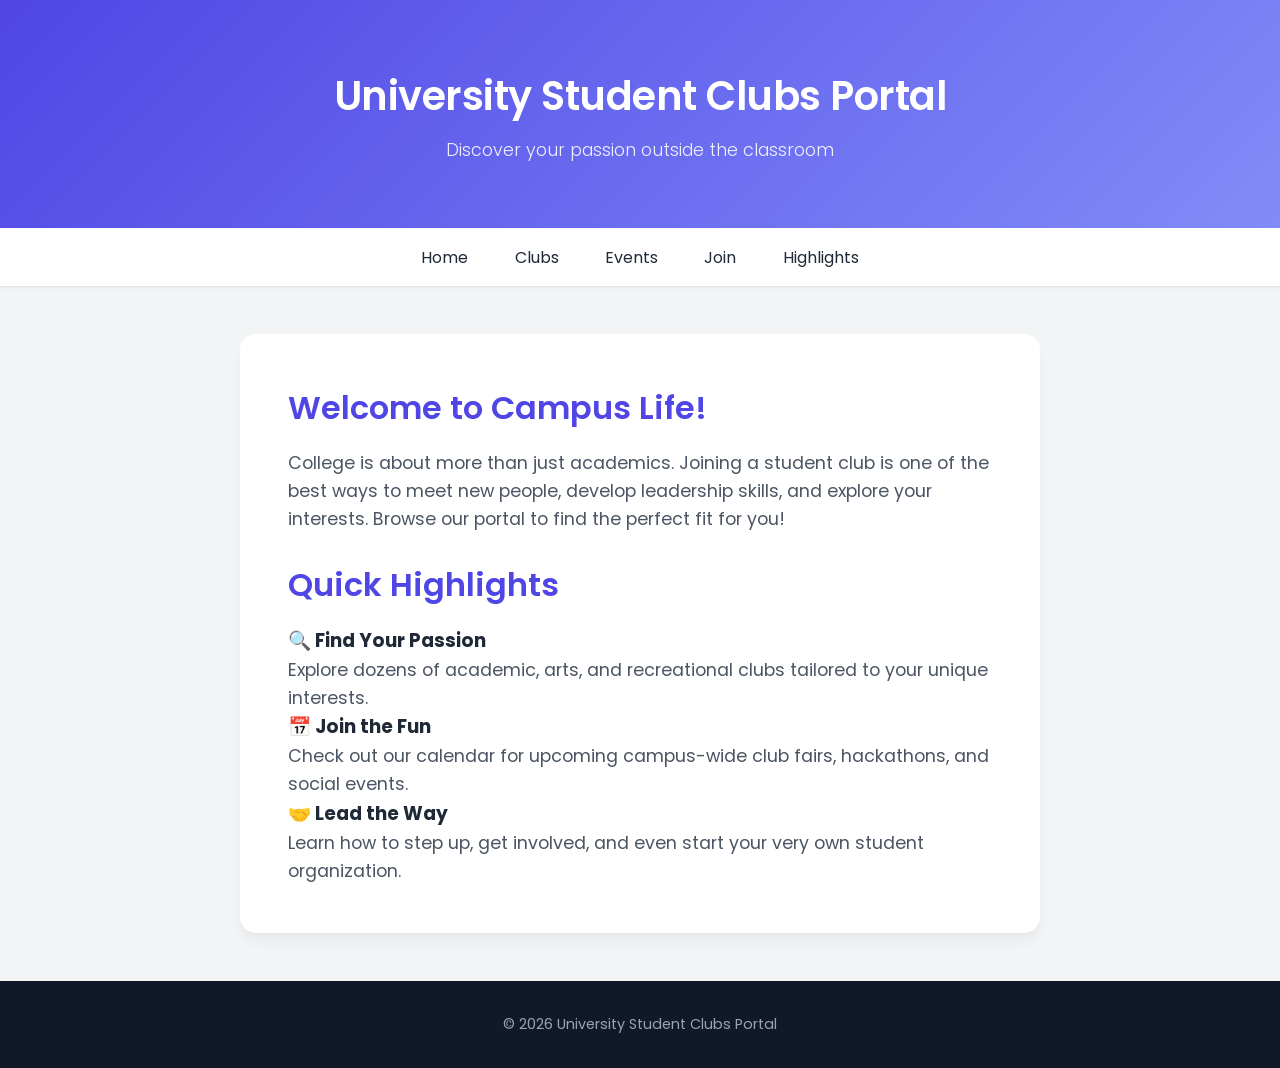
<file: student_portfolio/src/index.html>
<!DOCTYPE html>
<html lang="en">
<head>
    <meta charset="UTF-8">
    <meta name="viewport" content="width=device-width, initial-scale=1.0">
    <title>University Student Clubs Portal</title>
    <link rel="stylesheet" href="../styles/style.css">
</head>
<body>
    <header>
        <h1>University Student Clubs Portal</h1>
        <p>Discover your passion outside the classroom</p>
    </header>
    
    <nav>
        <ul>
            <li><a href="index.html">Home</a></li>
            <li><a href="clubs.html">Clubs</a></li>
            <li><a href="events.html">Events</a></li>
            <li><a href="join.html">Join</a></li>
            <li><a href="highlights.html">Highlights</a></li>
        </ul>
    </nav>

    <main>
        <h2>Welcome to Campus Life!</h2>
        <p>College is about more than just academics. Joining a student club is one of the best ways to meet new people, develop leadership skills, and explore your interests. Browse our portal to find the perfect fit for you!</p>
        
        <br>
        <h2>Quick Highlights</h2>
        <div class="card-list">
            <div class="card">
                <h3>🔍 Find Your Passion</h3>
                <p>Explore dozens of academic, arts, and recreational clubs tailored to your unique interests.</p>
            </div>
            <div class="card">
                <h3>📅 Join the Fun</h3>
                <p>Check out our calendar for upcoming campus-wide club fairs, hackathons, and social events.</p>
            </div>
            <div class="card">
                <h3>🤝 Lead the Way</h3>
                <p>Learn how to step up, get involved, and even start your very own student organization.</p>
            </div>
        </div>
    </main>

    <footer>
        <p>&copy; 2026 University Student Clubs Portal</p>
    </footer>
</body>
</html>
</file>
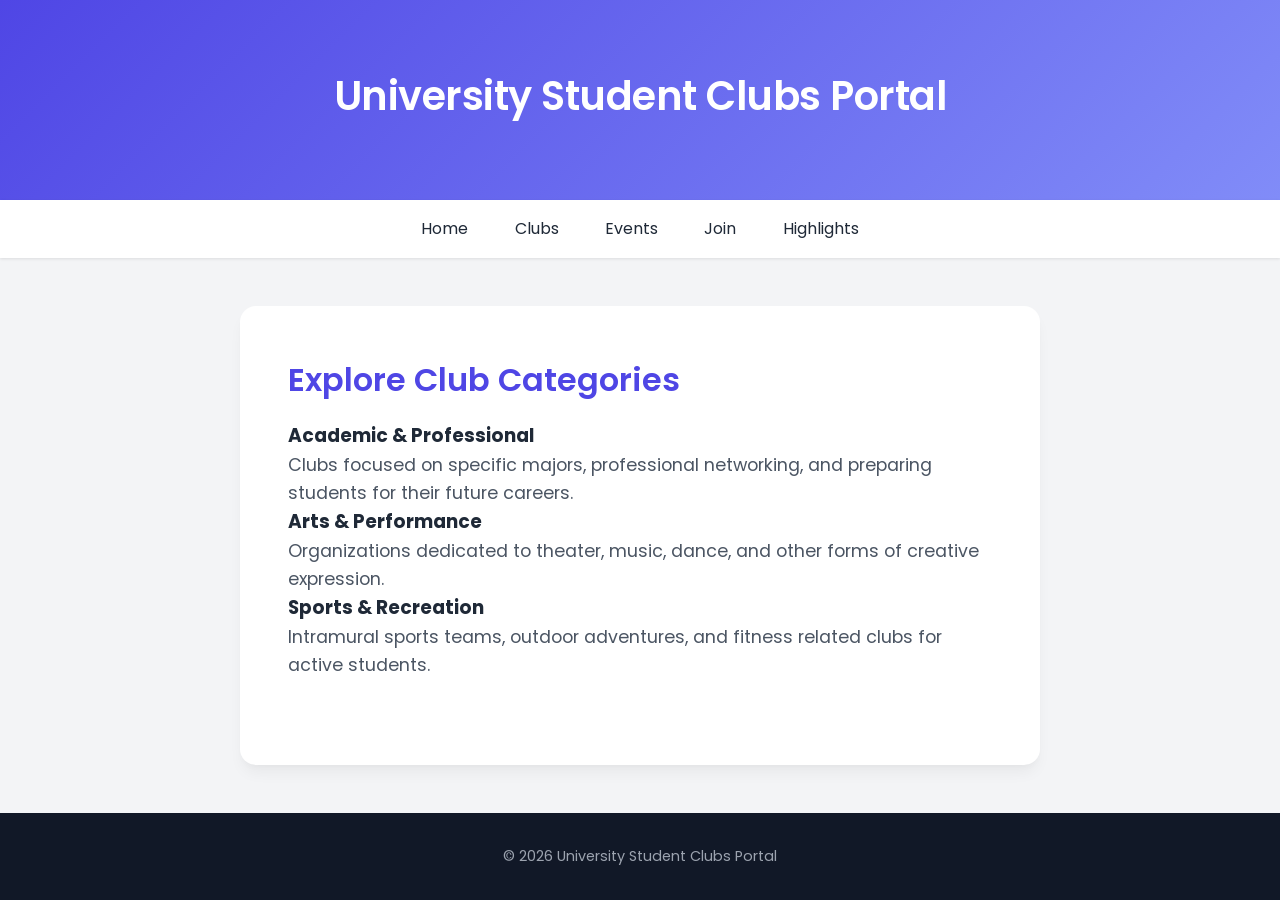
<file: student_portfolio/src/clubs.html>
<!DOCTYPE html>
<html lang="en">

<head>
    <meta charset="UTF-8">
    <meta name="viewport" content="width=device-width, initial-scale=1.0">
    <title>Club Categories - Student Clubs Portal</title>
    <link rel="stylesheet" href="/student_portfolio/styles/style.css">
</head>

<body>

<header>
    <h1>University Student Clubs Portal</h1>
</header>

<nav>
    <ul>
        <li><a href="index.html">Home</a></li>
            <li><a href="clubs.html">Clubs</a></li>
            <li><a href="events.html">Events</a></li>
            <li><a href="join.html">Join</a></li>
            <li><a href="highlights.html">Highlights</a></li>
    </ul>
</nav>

<main>
    <section>
        <h2>Explore Club Categories</h2>

        <div class="card-list">

            <article class="card">
                <h3>Academic & Professional</h3>
                <p>
                    Clubs focused on specific majors, professional networking,
                    and preparing students for their future careers.
                </p>
            </article>

            <article class="card">
                <h3>Arts & Performance</h3>
                <p>
                    Organizations dedicated to theater, music, dance,
                    and other forms of creative expression.
                </p>
            </article>

            <article class="card">
                <h3>Sports & Recreation</h3>
                <p>
                    Intramural sports teams, outdoor adventures,
                    and fitness related clubs for active students.
                </p>
            </article>

        </div>
    </section>
</main>

<footer>
    <p>&copy; 2026 University Student Clubs Portal</p>
</footer>

</body>
</html>
</file>
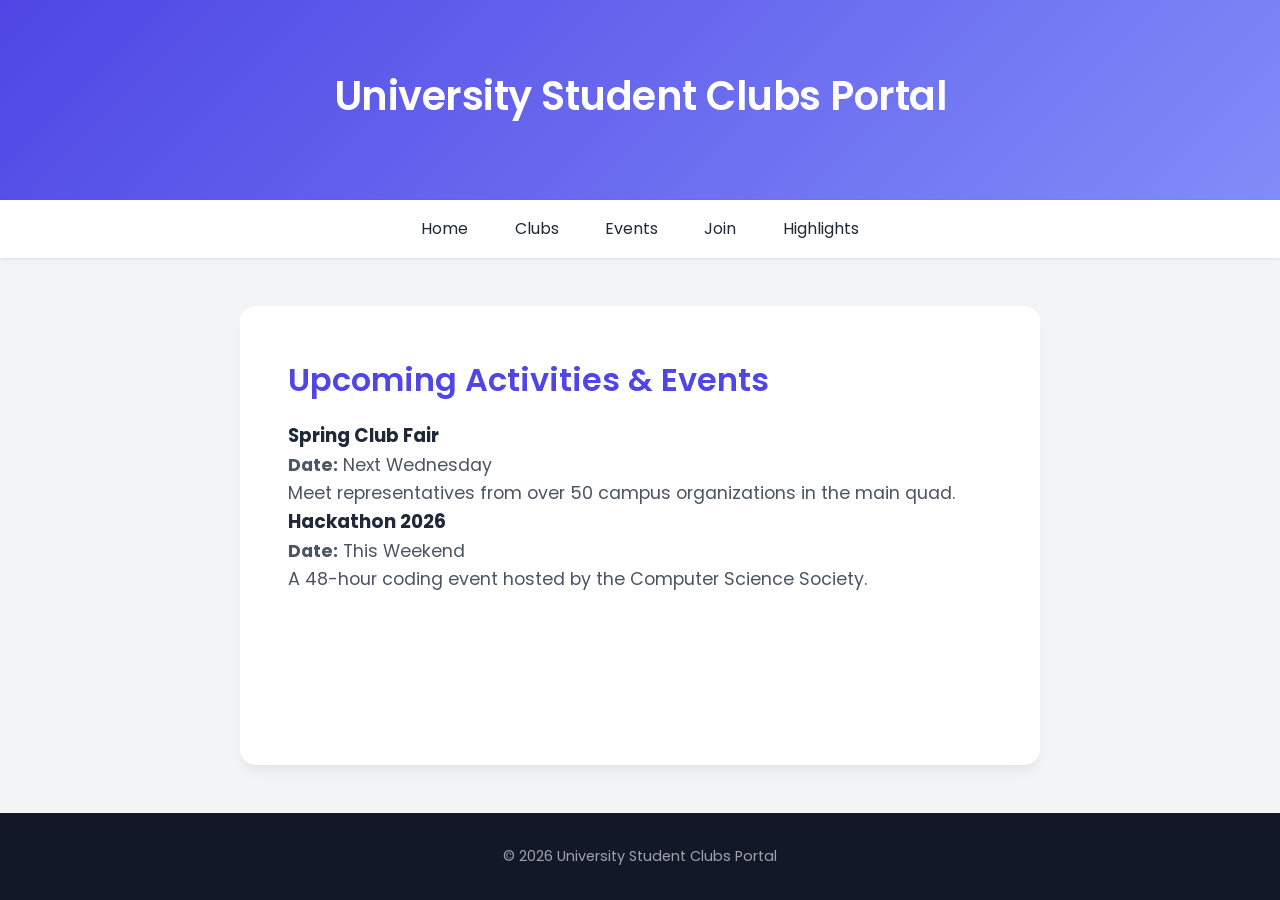
<file: student_portfolio/src/events.html>
<!DOCTYPE html>
<html lang="en">
<head>
    <meta charset="UTF-8">
    <meta name="viewport" content="width=device-width, initial-scale=1.0">
    <title>Activities - Student Clubs Portal</title>
    <link rel="stylesheet" href="../styles/style.css">
</head>
<body>
    <header>
        <h1>University Student Clubs Portal</h1>
    </header>
    
    <nav>
        <ul>
            <li><a href="index.html">Home</a></li>
            <li><a href="clubs.html">Clubs</a></li>
            <li><a href="events.html">Events</a></li>
            <li><a href="join.html">Join</a></li>
            <li><a href="highlights.html">Highlights</a></li>
        </ul>
    </nav>

    <main>
        <h2>Upcoming Activities & Events</h2>
        <div class="card-list">
            <div class="card">
                <h3>Spring Club Fair</h3>
                <p><strong>Date:</strong> Next Wednesday</p>
                <p>Meet representatives from over 50 campus organizations in the main quad.</p>
            </div>
            <div class="card">
                <h3>Hackathon 2026</h3>
                <p><strong>Date:</strong> This Weekend</p>
                <p>A 48-hour coding event hosted by the Computer Science Society.</p>
            </div>
        </div>
    </main>

    <footer>
        <p>&copy; 2026 University Student Clubs Portal</p>
    </footer>
</body>
</html>
</file>
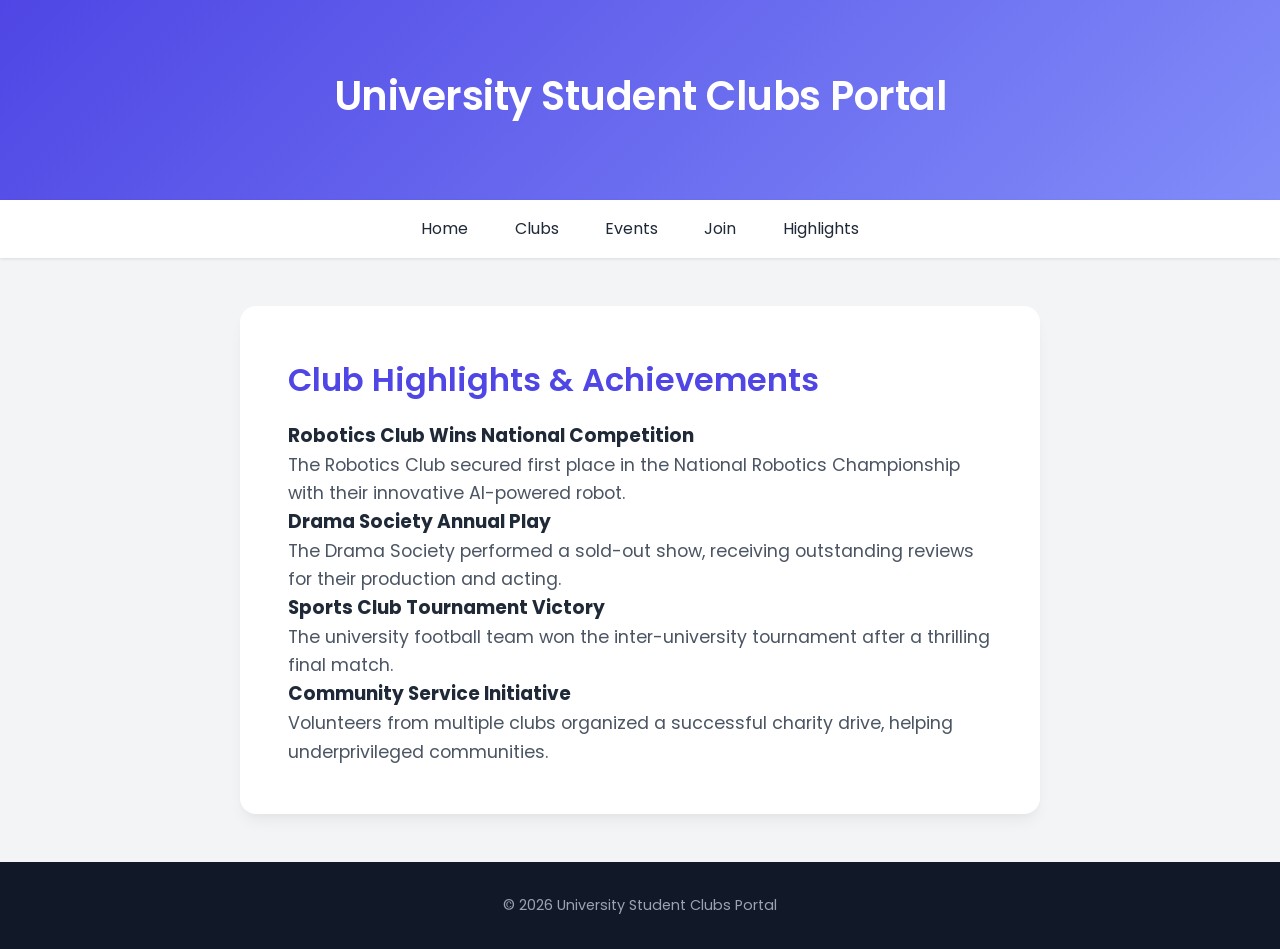
<file: student_portfolio/src/highlights.html>
<!DOCTYPE html>

<html lang="en">
<head>
    <meta charset="UTF-8">
    <meta name="viewport" content="width=device-width, initial-scale=1.0">
    <title>Highlights - Student Clubs Portal</title>
    <link rel="stylesheet" href="/student_portfolio/styles/style.css">
</head>
<body>
    <header>
        <h1>University Student Clubs Portal</h1>
    </header>
    
    <nav>
        <ul>
            <li><a href="index.html">Home</a></li>
            <li><a href="clubs.html">Clubs</a></li>
            <li><a href="events.html">Events</a></li>
            <li><a href="join.html">Join</a></li>
            <li><a href="highlights.html">Highlights</a></li>
        </ul>
    </nav>

    <main>
        <h2>Club Highlights & Achievements</h2>

        <div class="card-list">
            <div class="card">
                <h3>Robotics Club Wins National Competition</h3>
                <p>The Robotics Club secured first place in the National Robotics Championship with their innovative AI-powered robot.</p>
            </div>

            <div class="card">
                <h3>Drama Society Annual Play</h3>
                <p>The Drama Society performed a sold-out show, receiving outstanding reviews for their production and acting.</p>
            </div>

            <div class="card">
                <h3>Sports Club Tournament Victory</h3>
                <p>The university football team won the inter-university tournament after a thrilling final match.</p>
            </div>

            <div class="card">
                <h3>Community Service Initiative</h3>
                <p>Volunteers from multiple clubs organized a successful charity drive, helping underprivileged communities.</p>
            </div>
        </div>
    </main>

    <footer>
        <p>&copy; 2026 University Student Clubs Portal</p>
    </footer>
</body>
</html>
</file>
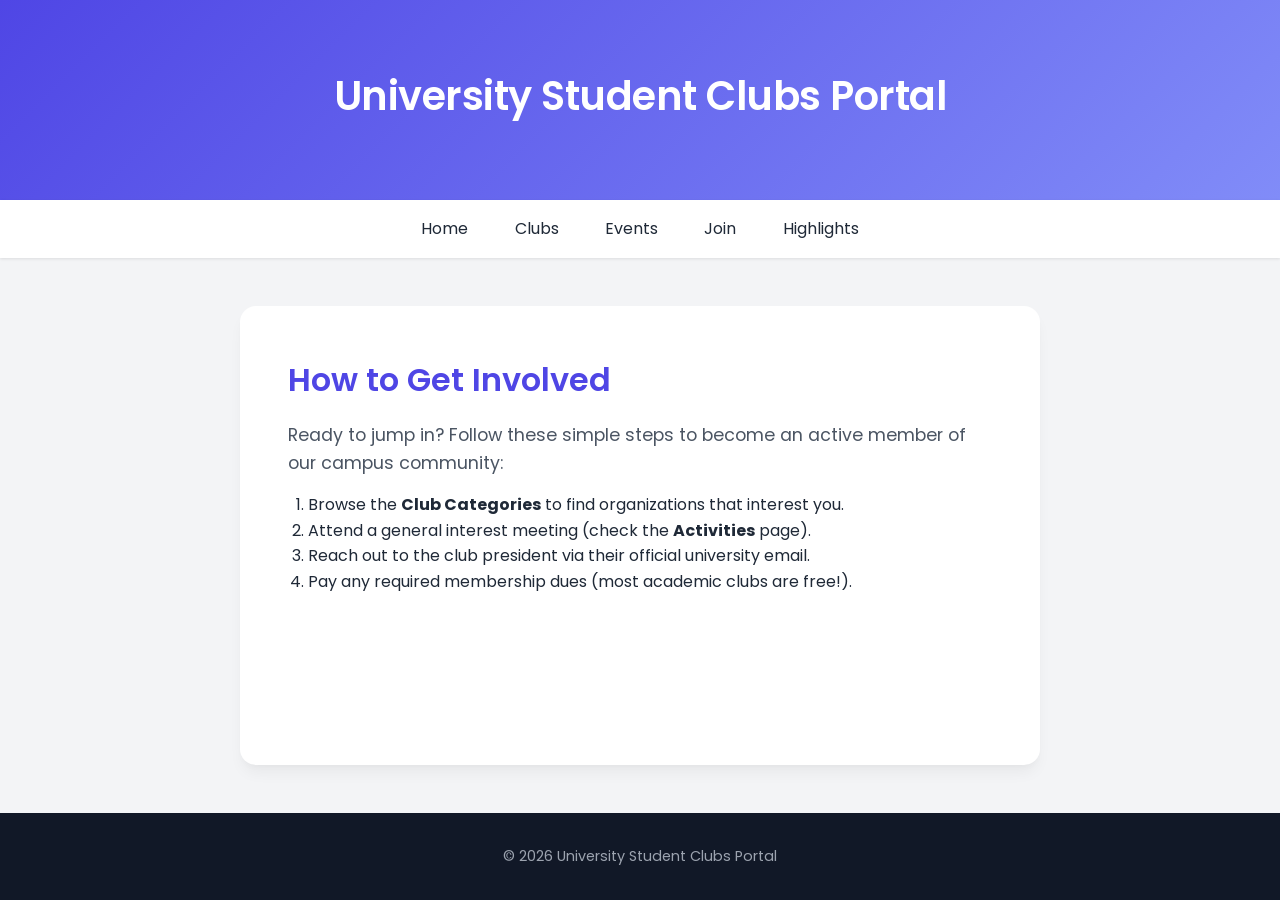
<file: student_portfolio/src/join.html>
<!DOCTYPE html>
<html lang="en">
<head>
    <meta charset="UTF-8">
    <meta name="viewport" content="width=device-width, initial-scale=1.0">
    <title>Get Involved - Student Clubs Portal</title>
    <link rel="stylesheet" href="../styles/style.css">
</head>
<body>
    <header>
        <h1>University Student Clubs Portal</h1>
    </header>
    
    <nav>
        <ul>
             <li><a href="index.html">Home</a></li>
            <li><a href="clubs.html">Clubs</a></li>
            <li><a href="events.html">Events</a></li>
            <li><a href="join.html">Join</a></li>
            <li><a href="highlights.html">Highlights</a></li>
        </ul>
    </nav>

    <main>
        <h2>How to Get Involved</h2>
        <p>Ready to jump in? Follow these simple steps to become an active member of our campus community:</p>
        <ol style="margin-left: 20px; margin-top: 15px;">
            <li>Browse the <strong>Club Categories</strong> to find organizations that interest you.</li>
            <li>Attend a general interest meeting (check the <strong>Activities</strong> page).</li>
            <li>Reach out to the club president via their official university email.</li>
            <li>Pay any required membership dues (most academic clubs are free!).</li>
        </ol>
    </main>

    <footer>
        <p>&copy; 2026 University Student Clubs Portal</p>
    </footer>
</body>
</html>
</file>
<file: student_portfolio/styles/style.css>
/* Import a modern Google Font */
@import url('https://fonts.googleapis.com/css2?family=Poppins:wght@300;400;600&display=swap');

/* Define a modern color palette using CSS Variables */
:root {
    --primary-color: #4f46e5; /* Vibrant Indigo */
    --primary-light: #818cf8;
    --bg-color: #f3f4f6; /* Soft light gray background */
    --card-bg: #ffffff;
    --text-main: #1f2937; /* Dark slate instead of harsh black */
    --text-muted: #4b5563;
}

/* Basic Reset */
* {
    margin: 0;
    padding: 0;
    box-sizing: border-box;
    font-family: 'Poppins', sans-serif;
}

/* Body layout using Flexbox to keep the footer at the bottom */
body {
    background-color: var(--bg-color);
    color: var(--text-main);
    line-height: 1.6;
    display: flex;
    flex-direction: column;
    min-height: 100vh;
}

/* Header - Modern Gradient & Spacing */
header {
    background: linear-gradient(135deg, var(--primary-color), var(--primary-light));
    color: white;
    padding: 4rem 2rem;
    text-align: center;
    box-shadow: 0 4px 6px -1px rgba(0, 0, 0, 0.1);
}

header h1 {
    font-size: 2.5rem;
    font-weight: 600;
    letter-spacing: -0.5px;
    margin-bottom: 0.5rem;
}

header p {
    font-size: 1.1rem;
    font-weight: 300;
    opacity: 0.9;
}

/* Navigation - Sticky & Pill-shaped hover effects */
nav {
    background: var(--card-bg);
    box-shadow: 0 1px 3px rgba(0, 0, 0, 0.1);
    position: sticky; /* Keeps nav at the top when scrolling */
    top: 0;
    z-index: 100;
}

nav ul {
    display: flex;
    justify-content: center;
    flex-wrap: wrap;
    list-style: none;
    padding: 1rem;
    gap: 0.5rem;
}

nav ul li a {
    text-decoration: none;
    color: var(--text-main);
    font-weight: 400;
    padding: 0.6rem 1.2rem;
    border-radius: 50px; /* Modern pill shape */
    transition: all 0.3s ease;
}

nav ul li a:hover {
    background-color: var(--primary-color);
    color: white;
    box-shadow: 0 4px 6px rgba(79, 70, 229, 0.2);
    transform: translateY(-2px); /* Slight lift effect */
}

/* Main Content - Floating Card Look */
main {
    flex: 1; /* Pushes footer down */
    width: 90%;
    max-width: 800px;
    margin: 3rem auto;
    padding: 3rem;
    background: var(--card-bg);
    border-radius: 16px; /* Smooth, rounded corners */
    box-shadow: 0 10px 15px -3px rgba(0, 0, 0, 0.05), 0 4px 6px -2px rgba(0, 0, 0, 0.025); /* Soft, layered shadow */
}

main h2 {
    color: var(--primary-color);
    font-size: 2rem;
    margin-bottom: 1rem;
    font-weight: 600;
}

main p {
    font-size: 1.1rem;
    color: var(--text-muted);
}

/* Footer - Clean and minimal */
footer {
    background-color: #111827; /* Very dark blue/gray */
    color: #9ca3af;
    text-align: center;
    padding: 2rem;
    margin-top: auto;
    font-size: 0.9rem;
}
</file>
